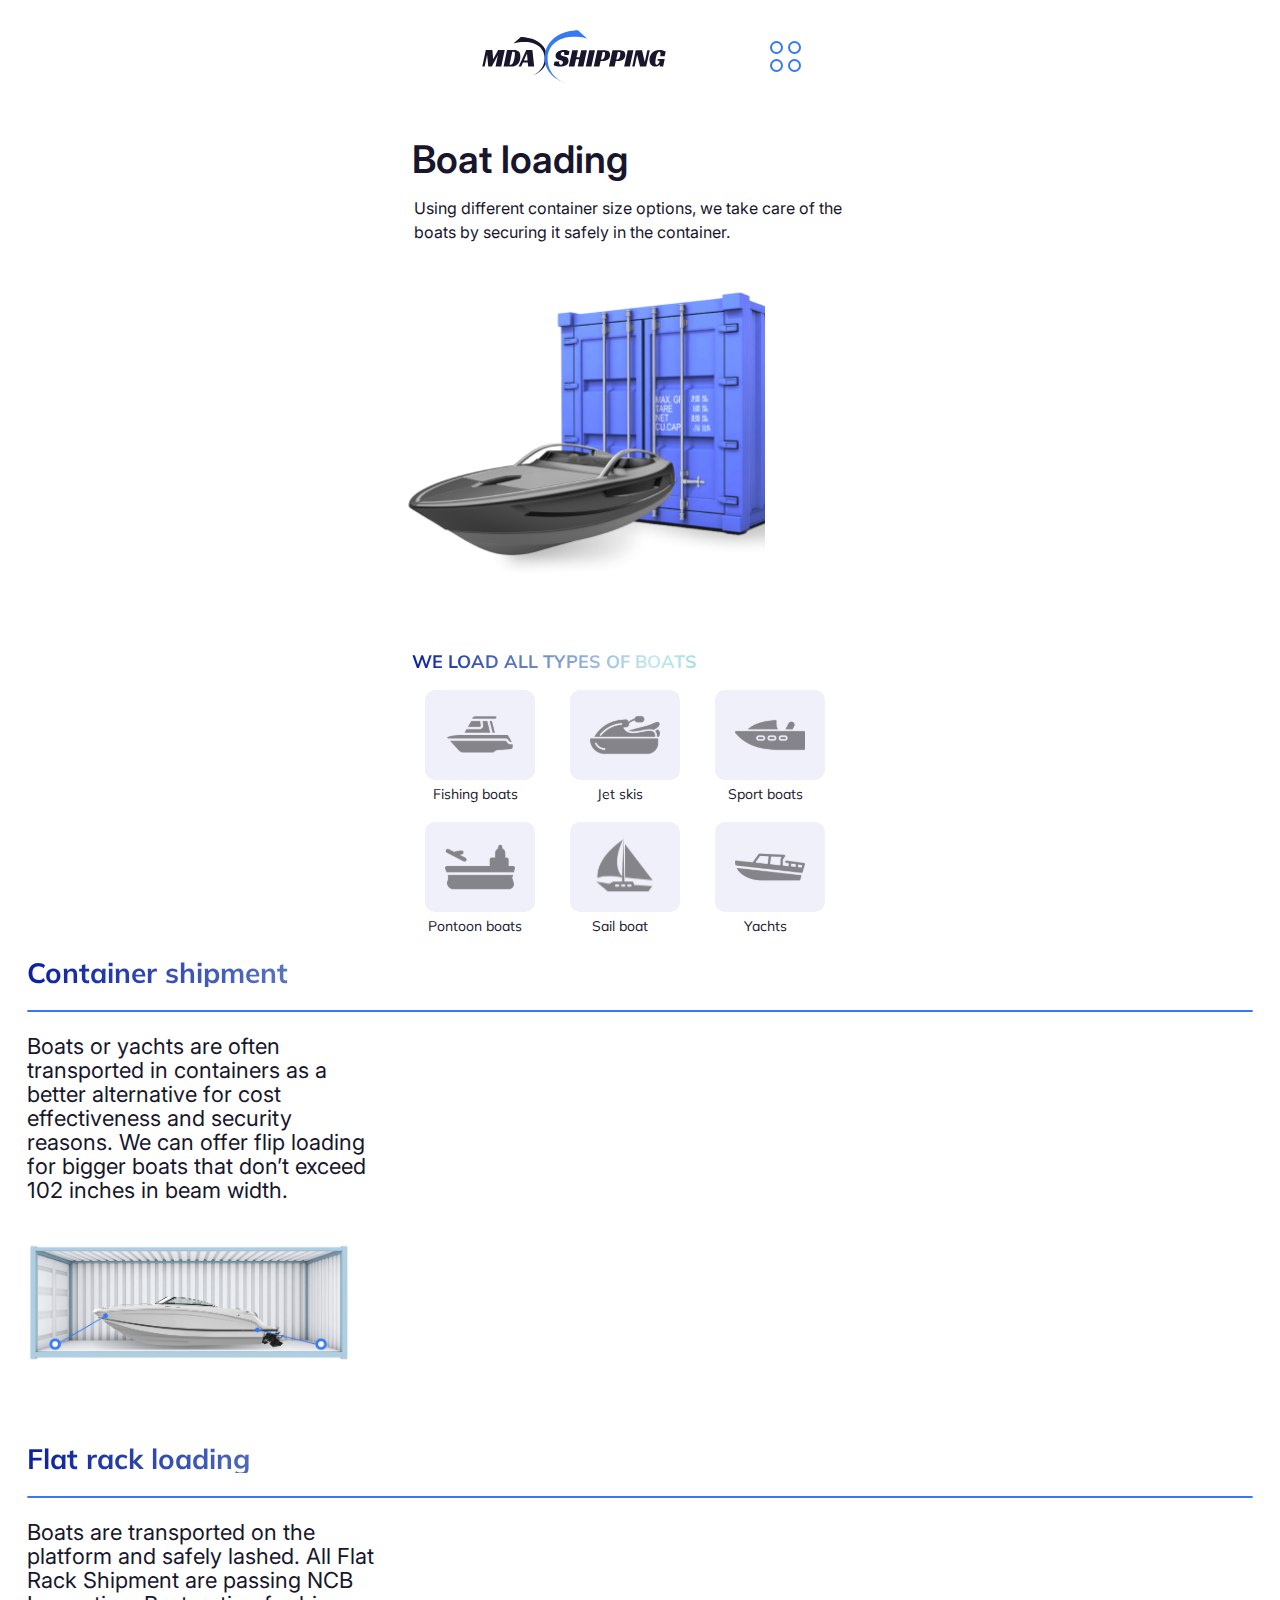
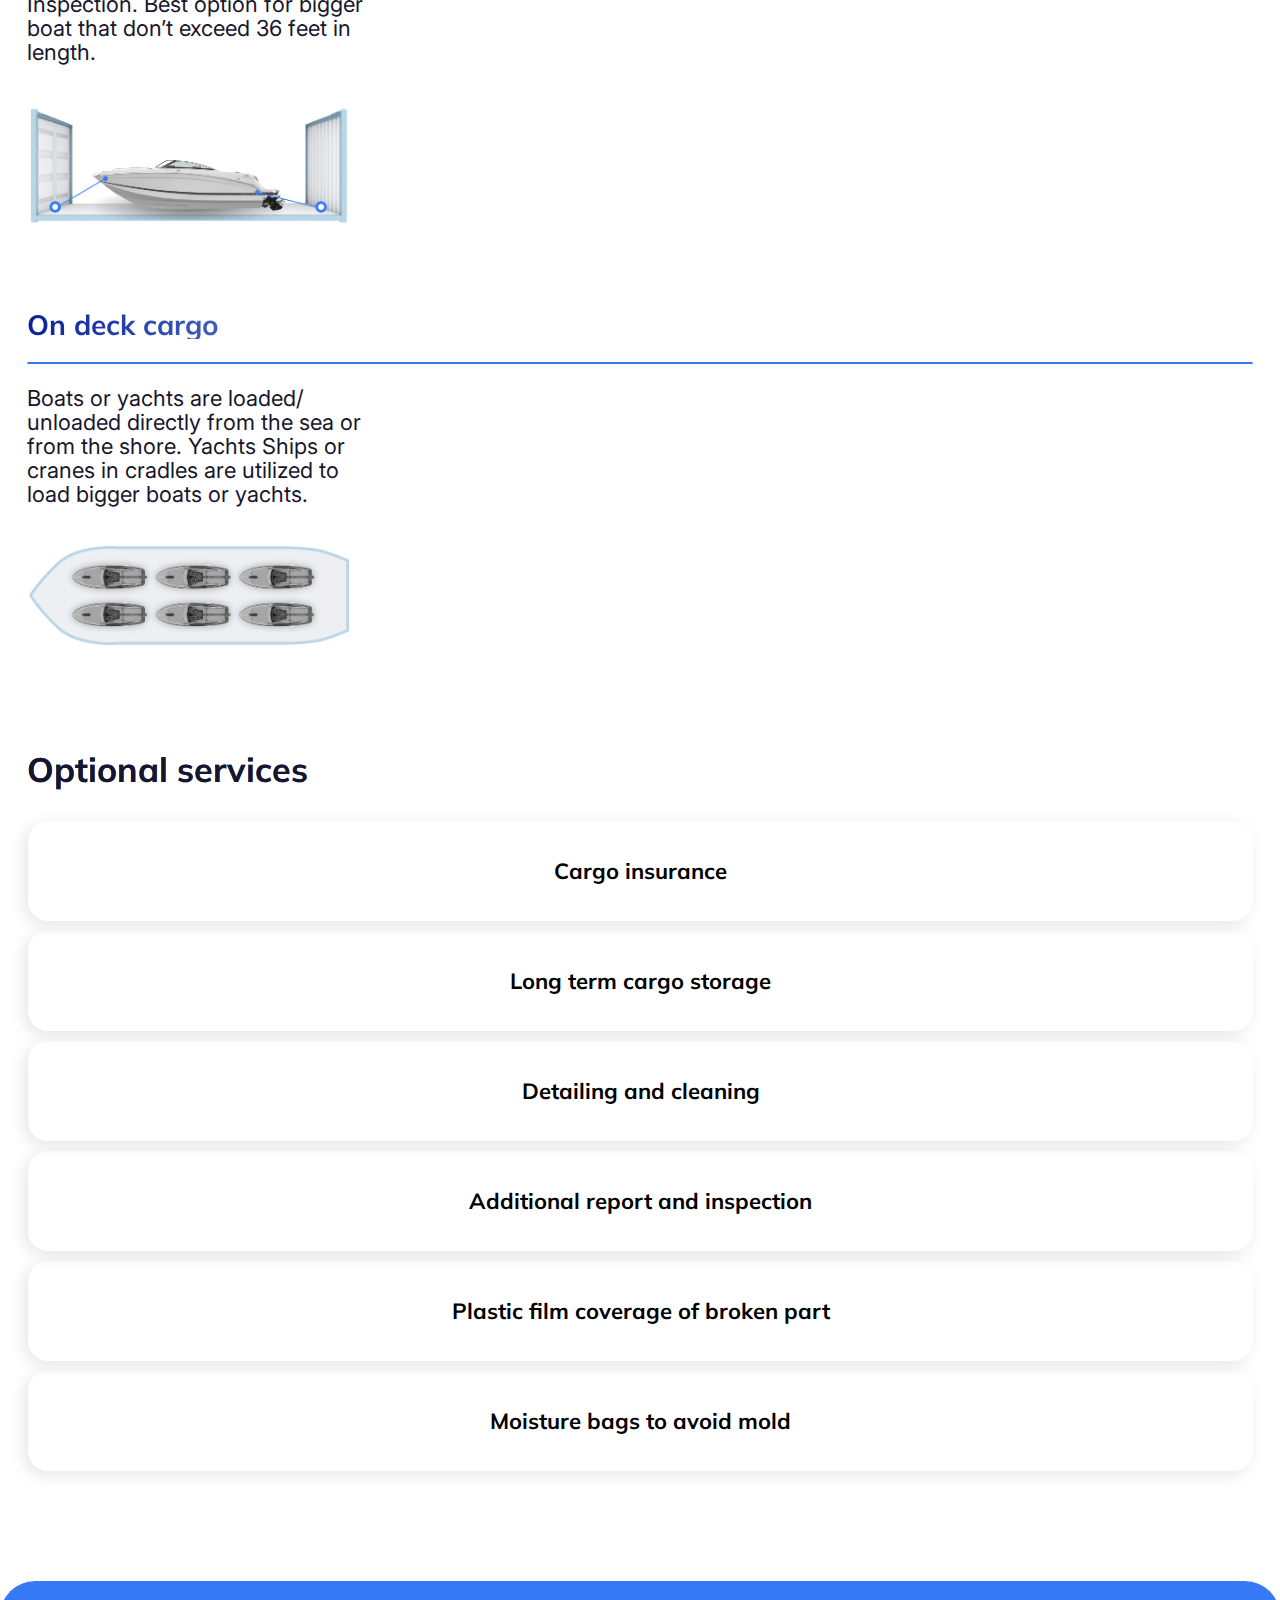
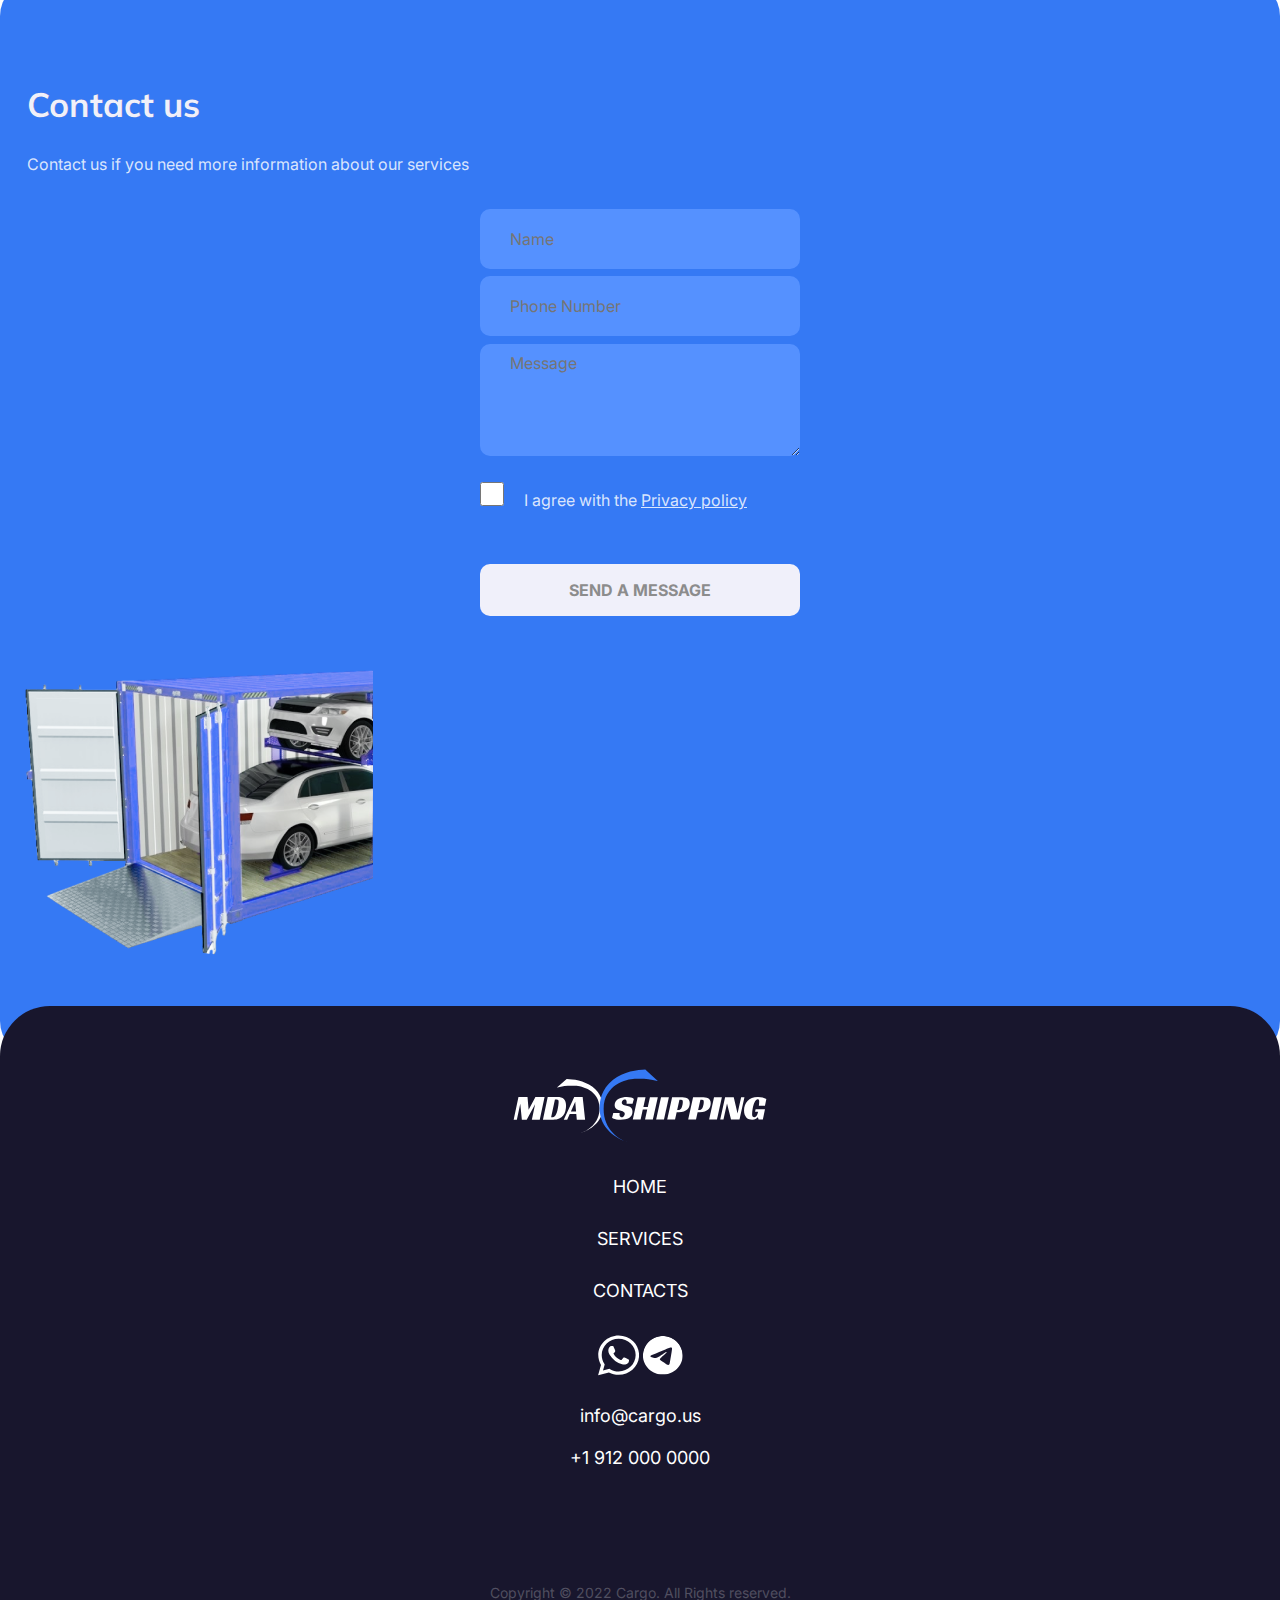
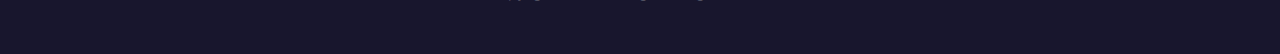
<file: index.html>
<!DOCTYPE html>
<html lang="en">
<head>
    <meta charset="UTF-8">
    <meta http-equiv="X-UA-Compatible" content="IE=edge">
    <meta name="viewport" content="width=device-width, initial-scale=1.0">
    <link rel="stylesheet" href="css/normalize.css">
    <link rel="stylesheet" href="css/style.css">
</head>
<body class="wrapper1">       
    <header>
        <a  href="form.html"><img class="logo"  src="picture/Group 198.svg" alt="MDA SHIPPING" width ="184" height="53"></a>
        <nav class="nav1">    
        <ul class="nav_1_1">
            <li class="nav"><a class = "at" href="#">HOME</a></li>
            <li class="nav"><a class = "at" href="#">SERVICES</a></li>
            <li class="nav"><a class = "at" href="#">CONTACTS</a></li>
        </ul>
        <ul class="nav2">
            <li class="last_contp"><a href="#"><img src="picture/tg_b.svg" alt="menu" width ="41" height="41"></a></li>
            <li class="last_contp"><a href="#"><img src="picture/wa_b.svg" alt="menu" width ="41" height="41"></a></li>
        </ul> 
    </nav>
    <button class="button"><img src="picture/Group 109.svg" alt="menu"></button>
</header>
    <main>
        <section class="odiv">
        <div class="sec1"> 
            <div class="first">
                <h1>Boat loading</h1>
                <p class="btp">Using different container size options, we take care of the boats by securing it safely in the container.</p>
            </div> 

            <div class="second">
                <img class="blbl" src="picture/Group 171.png" alt="boat"  width ="559" height="336">
            </div>

                    <div class="third">
                        <h2 class="h2">WE LOAD ALL TYPES OF BOATS</h2>
                        <ul class="btlp">
                            <li>
                                <div>
                                    <div class = "vau">
                                        <img src="picture/speed-boat 1.svg" alt="Fishing boats" width ="70" height="70">    
                                    </div>
                                    <p >Fishing boats</p>
                                </div>
                            </li>
                            <li>
                                <div>
                                    <div class = "vau">
                                        <img src="picture/jet-ski 2.svg" alt="Jet skis" width ="70" height="70">
                                    </div>
                                    <p>Jet skis</p>
                                </div>
                            </li> 
                            <li>
                                <div>
                                    <div class = "vau">
                                        <img src="picture/boat (2) 2.svg" alt="Sport boats" width ="70" height="70">
                                    </div>
                                    <p>Sport boats</p>
                                </div>
                            </li>
                            <li>
                                <div>
                                    <div class = "vau">
                                        <img src="picture/aircraft-carrier 1.svg" alt="Pontoon boats" width ="70" height="70">
                                    </div>
                                    <p>Pontoon boats</p>
                                </div>
                            </li>
                            <li>
                                <div>
                                    <div class = "vau">
                                        <img src="picture/yacht 1.svg" alt="Sail boats" width ="70" height="70">
                                    </div>
                                    <p>Sail boat</p>
                                </div>
                            </li>
                            <li>
                                <div>
                                    <div class = "vau">
                                        <img src="picture/boat 1.svg" alt="Yachts" width ="70" height="70">
                                    </div>
                                    <p>Yachts</p>
                                </div>
                            </li>
                        </ul>        
                    </div>      
        </div>    
                    <img class="second1" src="picture/Group 46.png" alt="boat">  
        </div>          
        </section>

        <section>
            <div class="row1">
            <h2 >Container shipment</h2>
            <hr />
            </div>

            <div class="row2">
            <p class="pt">Boats or yachts are often transported in containers as a better alternative for cost effectiveness and security reasons. We can offer flip loading for bigger boats that don’t exceed 102 inches in beam width.</p>
            <img class = "imgpt" src="picture/Group 170.png" alt="boat2" >
            </div>   

            <div class="row1">
            <h2>Flat rack loading</h2>
            <hr/>
            </div>

            <div class="row2">
            <p class="pt">Boats are transported on the platform and safely lashed. All Flat Rack Shipment are passing NCB Inspection. Best option for bigger boat that don’t exceed 36 feet in length.</p>
            <img class = "imgpt" src="picture/Group 169.png" alt="boat3" >
        </div>

            <div class="row1">
            <h2>On deck cargo</h2>
            <hr/>
            </div>

            <div class="row2">
            <p class="pt">Boats or yachts are loaded/ unloaded directly from the sea or from the shore. Yachts Ships or cranes in cradles are utilized to load bigger boats or yachts.</p>
            <img class = "imgpt" src="picture/Group 49.png" alt="boat4">
            </div>
        </section>
        <section class="ots">
            <h2 class="opt_h">Optional services</h2>
            <ul class="optul">
                <li ><div><p> Cargo insurance</p></div></li>
                <li ><div><p> Long term cargo storage</p></div></li>
                <li ><div><p> Detailing and cleaning</p></div></li>
                <li><div><p> Additional report and inspection</p></div></li>
                <li><div><p> Plastic film coverage of broken part</p></div></li>
                <li ><div><p> Moisture bags to avoid mold</p></div></li>   
            </ul>
        </section>
        <section class="fon_2">
    <div class="conto">
        <div class="wrapper">
            <h2 class = "h_fon2">Contact us</h2>
            <p class="formp">Contact us if you need more information about our services</p>
            <form class="form1">
                <label ><input  type="text" placeholder="Name"></label>
                <label ><input  type="text" placeholder="Phone Number"></label>
                <label ><textarea  cols="50" rows="5" placeholder="Message"></textarea></label>
                
                <label class="ded" ><input class="check" type="checkbox">I agree with the 
                <a class="ac" href="#">Privacy policy</a>
                
            </label>
            <button> <p >SEND A MESSAGE</p> </button>             
            </form>
        </div>
            <img class="car" src="picture/IQAAAgGv7eA-19201 5.png" alt="car">
            <img class="car1" src="picture/IQAAAgGv7eA-19201 4.png" alt="car1">
    </div>    
        </section>
    </main>

<footer class="sec_f">
    <div class="lasts">
        <a class="as" href="#"><img class="logo-b" src="picture/Group 201.svg" alt="MDA SHIPPING" width ="256" height="73.4"></a>
        
            <ul class="last">
                <li><a class="ad" href="#">HOME</a></li>
                <li><a class="ad" href="#">SERVICES</a></li>
                <li><a class="ad" href="#">CONTACTS</a></li>
            </ul>

        <div class="last_cont">

            <ul class="ulp">
                <li class="last_contp"><a href="#"><img src="picture/wa_w.svg" alt="menu" width ="41" height="41"></a></li>
                <li class="last_contp"><a href="#"><img src="picture/tg_w.svg" alt="menu" width ="41" height="41"></a></li>
            </ul>
            
            <div class="an" >
                <a class="ad" href="mailto:">info@cargo.us</a>
            </div>

            <div class="an">
                <a class="ad" href="tel:">+1 912 000 0000</a>
            </div>
            
        </div>

    </div>
        <p class="last_p">Copyright © 2022 Cargo. All Rights reserved.</p>
    
</footer>
</body>
</html>
</file>
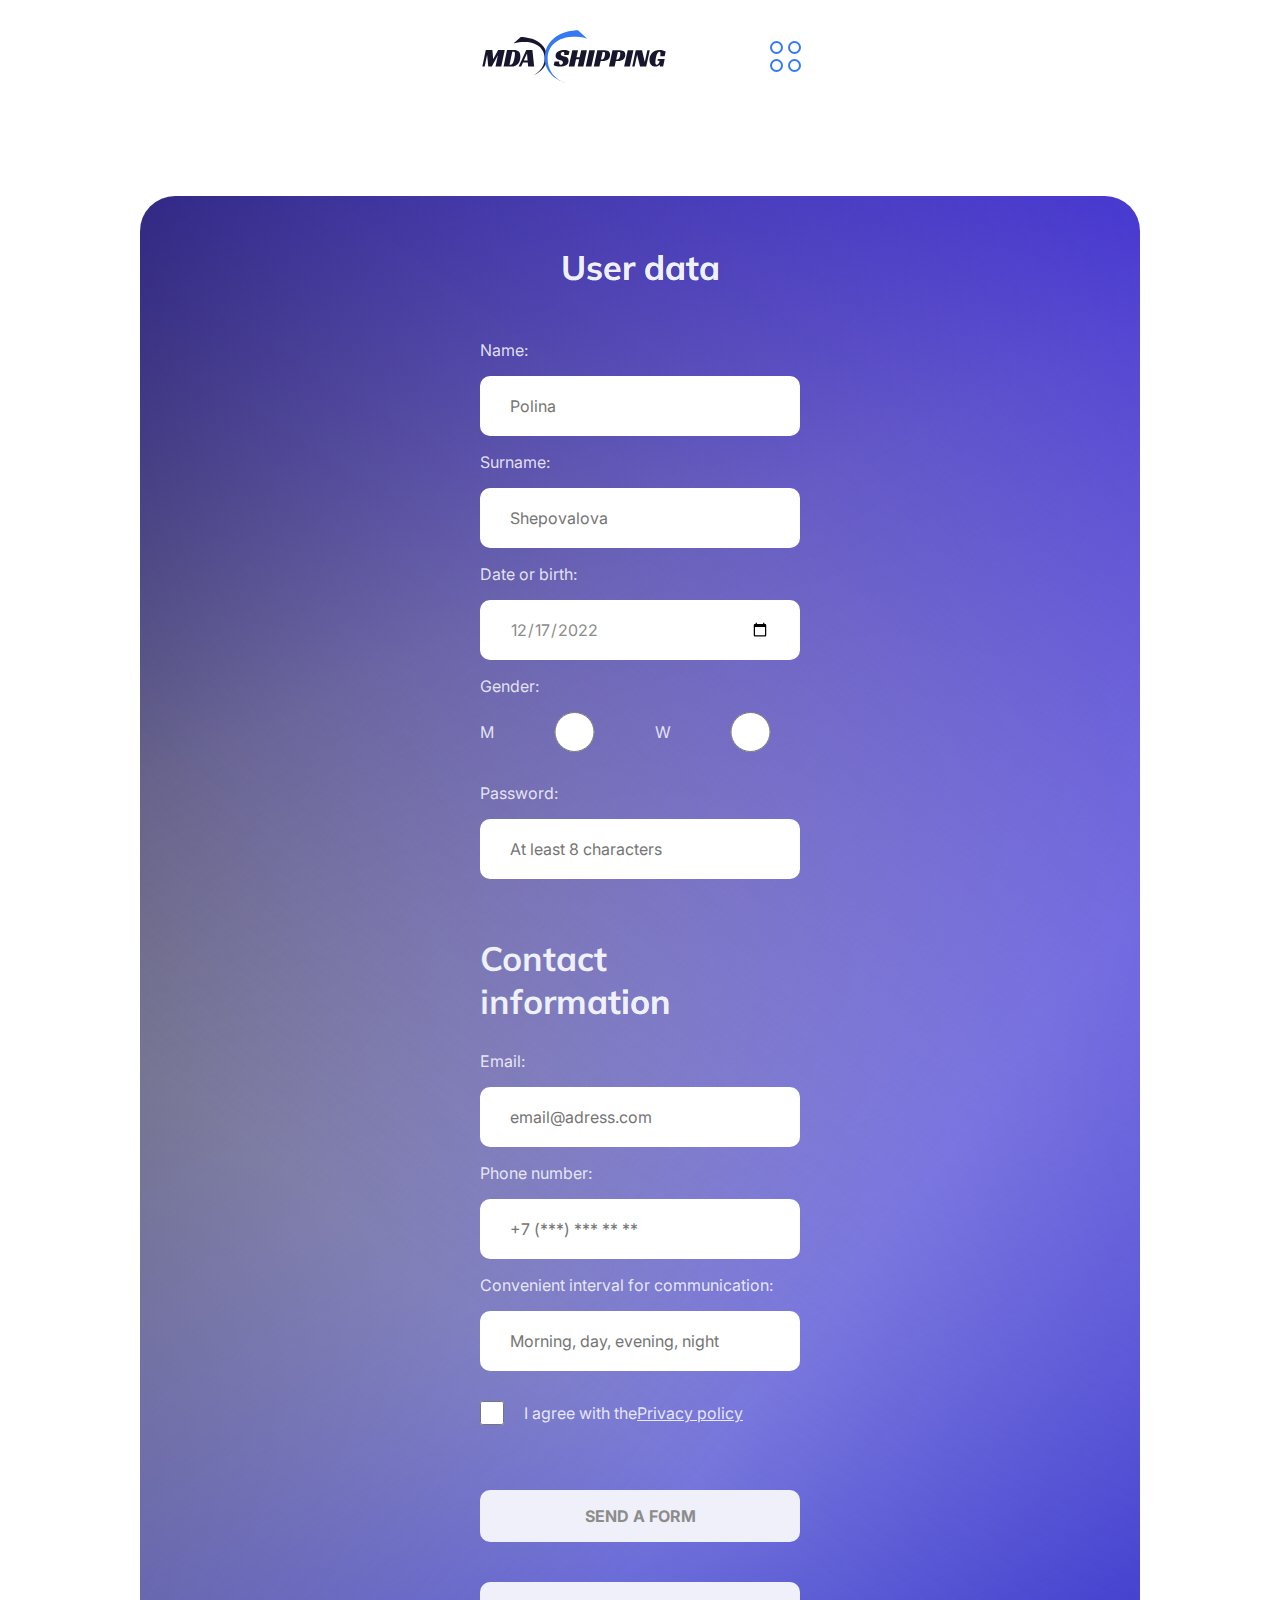
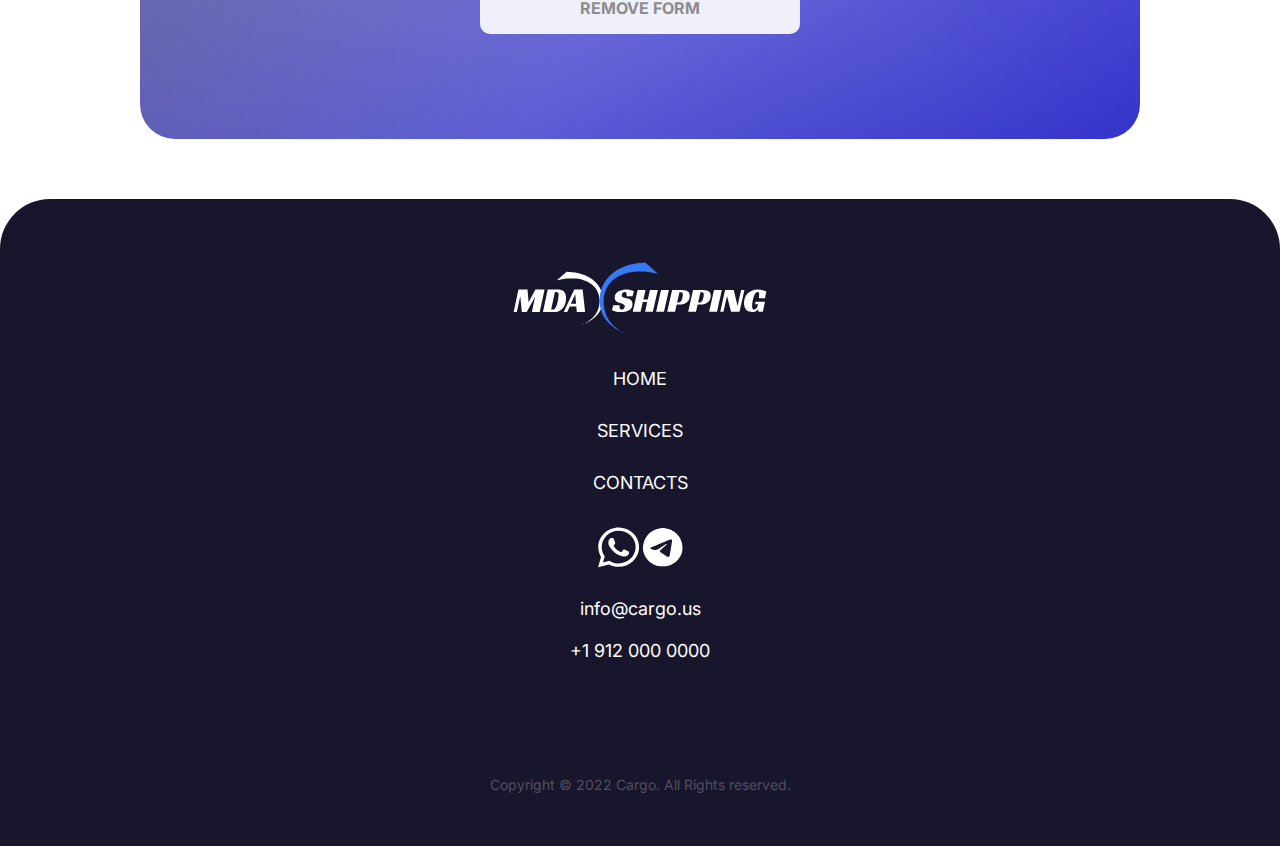
<file: form.html>
<!DOCTYPE html>
<html lang="en">
<head>
    <meta charset="UTF-8">
    <meta http-equiv="X-UA-Compatible" content="IE=edge">
    <meta name="viewport" content="width=device-width, initial-scale=1.0">
    <link rel="stylesheet" href="css/normalize.css">
    <link rel="stylesheet" href="css/style.css">
</head>
<body class="wrapper1">       
    <header>
        <a  href="index.html"><img class="logo"  src="picture/Group 198.svg" alt="MDA SHIPPING" width ="184" height="53"></a>
        <nav class="nav1">    
        <ul class="nav_1_1">
            <li class="nav"><a class = "at" href="#">HOME</a></li>
            <li class="nav"><a class = "at" href="#">SERVICES</a></li>
            <li class="nav"><a class = "at" href="#">CONTACTS</a></li>
        </ul>
        <ul class="nav2">
            <li class="last_contp"><a href="#"><img src="picture/tg_b.svg" alt="menu" width ="41" height="41"></a></li>
            <li class="last_contp"><a href="#"><img src="picture/wa_b.svg" alt="menu" width ="41" height="41"></a></li>
        </ul> 
    </nav>
    <button class="button"><img src="picture/Group 109.svg" alt="menu"></button>
</header>
    



<main>
    <section class="fon_21">
        <div class="conto1">
            <div class="wrapper2">
                
                <form class="form11" name="contact" method="POST" data-netlify="true">
                    <input type="hidden" name="form-name" value="contact">
                    <h2 class = "h_fon21">User data</h2>
                <div>
                    <label ><p class="formp1">Name:</p><input  type="text" name="name:" placeholder="Polina" required></label>
                    <label ><p class="formp1">Surname:</p><input  type="text" name="surname:" placeholder="Shepovalova" required></label>
                    <label ><p class="formp1">Date or birth:</p> <input class="pole" type="date" name="date:" value="2022-12-17" required
                    min="1900-01-01" max="2022-12-31"> </label>
                    <p class="formp1">Gender:</p>
                    <div class="pol">
                    <label class="pol" >M<input type= "radio" name="pol:" value="man"></label>
                    <label class="pol">W<input type= "radio" name="pol:" value="woman"></label>
                    </div>
                    <label ><p class="formp1">Password:</p><input name="password:"  maxlength="8" id="userPassword" type="password" placeholder="At least 8 characters" required></label>
                </div>
                <div>
                    <h2 class = "h_fon21">Contact information</h2>
                    <label ><p class="formp1">Email:</p><input name="email" type="email" placeholder="email@adress.com"></label>
                    <label ><p class="formp1">Phone number:</p><input name="phone number:" type="tel" placeholder="+7 (***) *** ** **"></label>
                    <label ><p class="formp1">Сonvenient interval for communication:</p><input name="time:" type="text" placeholder="Morning, day, evening, night"></label>
                    <label class="ded" ><input class="check" type="checkbox">I agree with the                
                        <a class="ac" href="#"> Privacy policy</a> 
                </label>
                <button> <p >SEND A FORM</p> </button>  
                <button> <p >REMOVE FORM</p> </button>  
            </div>           
                </form>
            </div>
        </div>    
            </section>
</main>





<footer class="sec_f1">
    <div class="lasts">
        <a class="as" href="#"><img class="logo-b" src="picture/Group 201.svg" alt="MDA SHIPPING" width ="256" height="73.4"></a>
        
            <ul class="last">
                <li><a class="ad" href="#">HOME</a></li>
                <li><a class="ad" href="#">SERVICES</a></li>
                <li><a class="ad" href="#">CONTACTS</a></li>
            </ul>

        <div class="last_cont">

            <ul class="ulp">
                <li class="last_contp"><a href="#"><img src="picture/wa_w.svg" alt="menu" width ="41" height="41"></a></li>
                <li class="last_contp"><a href="#"><img src="picture/tg_w.svg" alt="menu" width ="41" height="41"></a></li>
            </ul>
            
            <div class="an" >
                <a class="ad" href="mailto:">info@cargo.us</a>
            </div>

            <div class="an">
                <a class="ad" href="tel:">+1 912 000 0000</a>
            </div>
            
        </div>

    </div>
        <p class="last_p">Copyright © 2022 Cargo. All Rights reserved.</p>
    
</footer>
</body>
</html>
</file>
<file: css/style.css>
@import url('https://fonts.googleapis.com/css2?family=Inter:wght@400;500;600;700&family=Mulish:wght@600;700&display=swap');
:root
{
    font-size: 62.5%; 
    font-family: 'Inter', sans-serif;
    font-weight: 400;
    --primary-color1: #18162D;
    --primary-color2: #3579F4;
    --primary-color3: #FFFFFF; 
    --primary-color4: #ffffff40;
    --primary-color5: #F0F0FA;
    --primary-color0: #E4E4E4;
    --primary-color6: #8C8C8C;
    --primary-color7: #ffffffd2;
    --primary-color8: #5591FF;
}
hr
{
    background-color: var(--primary-color2);
    border: 0.1rem solid var(--primary-color2);
    border-radius: 0.3rem;
    margin-right: 2.7rem;
    margin-left: 2.7rem;
}
body
{
    background-color: var(--primary-color3);
}
header{
    display: flex;
    justify-content: center;
    align-items: center;
}
.nav
{
    font-size: 1.6rem;
    line-height: 1.9rem;
    text-align: left; 
    list-style: none;
    display: inline;
    padding-left: 0;
    padding-right: 4.2rem;
}
.nav2
{
    list-style: none;
    display: inline;
    padding-left: 0;
    margin-top: 4.6rem;
}
header .nav1{
    display: none;
}
.nav_1_1{
    padding-left: 0;
    margin-top: 5.7rem;
    align-items: center;
}
@media all and (min-width: 1366px){
    body{
        margin-left: 13.2rem;
    }
    header .nav1{
        display: flex;
        justify-content: space-between;
    }
    .button{
        display: none;
    }
    .wrapper1 .logo{
        margin-right: 0;
        margin-left: 13.2rem;
    }
    .wrapper1 .nav_1_1{
        margin-left: 8.5rem;
    }
    .wrapper1 .nav2{
        margin-left: 37.2rem;
    }
    .sec1{
        display: flex;
        flex-direction: column;
    }
    .odiv{
        display: flex;
        flex-direction: row;
    }
    .second{
        display: none;
    }   
    .first h1{
        margin-left:0;
    }
    .first .btp{
        margin-left:0;
    }
    .odiv .second1{    
        display: flex;
        flex-direction: column;
    }
    .first{
        margin-left: 13.2rem;
    }
    .third{
        display: flex;
        flex-direction: column;
        margin-left: 13.2rem;
    }
    .third .h2{
        margin-left:0;
    }
    .third .btlp{
    padding-left:0;
    }
    .row1{
        display: flex;
        align-items: center;
        justify-content: center;
    }
    .row1 h2{
        margin-left: 0;
    }
    .row1 hr{
        margin-bottom: 2.324rem;
        margin-left: 3.1rem;
        width: 60%;
    }
    .row2{
        display: flex;
        margin-right: 13.2rem;
        justify-content: space-between;
        margin: 0 13.2rem;
    }
    .row2 .pt{
        margin-left: 0;
        margin-right: 1.9rem;
    }
    .imgpt{
        max-width: 70.5rem;
    }
    .row2 img{
        width: 100%;
    }
    .ots{
        margin: 0 13.2rem;
    }
    .ots .optul{
        grid-template-columns: 1fr 1fr 1fr;
        margin-left: 0;
    }
    .ots .opt_h{
        margin-left: 0;
    }
    .optul div{
        gap: 1.25rem;
    }
    .car{
        display: none;
    }
    .conto{
        display: flex;
        margin-left: 13.2rem;
        justify-content: space-between;
        align-items: center;
    }
    .conto .car1{
        display: flex;
        margin-left: 4.9rem;
    }
    .conto1{
        display: flex;
        flex-direction: column;
        align-items: center;
    }
    .sec_f{
        height: 36.5rem;
        display: flex;
        justify-content: space-between;
    }
    .fon_2{
        height: 76.8rem;
        display: flex;
        align-items: center;
    }
    .wrapper .form1{
        margin-left: 0;;
    }
    .wrapper .formp{
        max-width: 30.4rem;
        padding-left: 0;
    }
    .wrapper .h_fon2{
        margin-left: 0;
    }
    .lasts{
        display: flex;
    }
    .last li{
        padding-left: 0;
    }
    .lasts .as{
        margin-left: 13.1rem;
        margin-right: 35.5rem;
    }
    .lasts .last{
        text-align: left;
        margin-right: 25.8rem;
    }
    .lasts .last_cont{
        display: flex;
        align-items: flex-start;
        flex-direction: column;
        padding: 0;
    }
    .sec_f .last_p{
        text-align: left;
        margin-top: 8.6rem;
        margin-left: 13.1rem;
        margin-bottom: 4.1rem;
    }
    .formp1 {
        padding-left: 0;
    }
    .form11{
        flex-direction: row;
    }
}

.car1{
    display: none;
}
.logo
{
    margin-left: 2.9rem;
    margin-right: 10.4rem;
    margin-top: 3rem;
}
.odiv{
    display: flex;
    flex-direction: row;
    justify-content: center;
}
.button{
    border: 0;
    background-color: transparent;
    margin-top: 3rem;
    margin-right: 2.7rem;
    padding: 0;
    border-radius: 0; 
}
.sec1{
    margin-top: 5.2rem;
}
h1
{
    color: var(--primary-color1);  
    font-weight: 600;
    line-height: 4.2rem;
    font-size: 3.8rem;
    margin-left: 2.7rem;  
    margin-top: 0;
    margin-bottom: 0;
    max-width: 77.2rem;
}
.blbl{
    width: 38rem;
}
.second1{
    display: none;
}
.at
{
    text-decoration: none;
    color: var(--primary-color1);
    display: inline;
}
h2
{
    font-family: 'Mulish', sans-serif;
    font-size: 2.8rem;
    font-weight: 700;
    color: transparent;    
	-webkit-background-clip: text;
	background-clip: text;
	background-image: linear-gradient(90deg, rgb(10, 32, 158), rgb(198, 233, 240), rgb(26, 162, 167)); 
    line-height: 2.8rem;
    margin-left: 2.7rem;
    margin-top: 0;
}

.pt
{
    color: var(--primary-color1);
    font-size: 2.2rem;
    line-height: 2.4rem;
    text-align: left;
    margin-left: 2.7rem;
    margin-right: 2.7rem;
    margin-bottom: 4rem;
    max-width: 35rem;
}
.imgpt
{
    margin-left: 2.9rem;
    margin-right: 2.6rem;
    margin-bottom: 8rem;
    width: 32rem;
}
.optul
{
    display: grid;
    padding: 0rem;
    gap: 1rem;
    margin-top: 2rem;
    margin-left: 2.8rem;
    margin-right: 2.7rem;
    /* grid-template-columns: 1fr 1fr 1fr; */
    list-style: none;
}
.optul p
{
    font-family: 'Mulish', sans-serif;
    font-size: 2.2rem;
    font-weight: 700;
    line-height: 2.6rem;
    text-align: center;
    margin: auto 0;
}
.optul li
{
    box-shadow: -0.4rem 0.4rem 1.6rem rgba(0, 0, 0, 0.1);
    border-radius: 2rem;
}
.optul div
{   
    height: 10rem;
    display: flex;   
    justify-content: center;
}

.opt_h
{
    color: var(--primary-color1);
    font-family:'Mulish', sans-serif;
    font-size: 3.4rem;
    font-weight: 700;
    line-height: 4.3rem;
    text-align: left;
    margin: 2rem 2.7rem 3rem 2.7rem;
}
.fon_2
{    
    background-color: var(--primary-color2);
    border-radius: 3.5rem ;
    margin-top:11rem;
    max-width: 198rem;
    display: flex;
    flex-direction: column;
    padding-top: 10.2rem;
}


.wrapper{
    display: flex;
    justify-content: center;
    flex-direction: column;
}

.h_fon2
{
    font-family: 'Mulish', sans-serif;
    color:  var(--primary-color5);
    font-weight: 700;
    font-size: 3.4rem;
    line-height: 4.3rem;
    display: flex;
    justify-content: left;
}
.h_fon21
{
    font-family: 'Mulish', sans-serif;
    color:  var(--primary-color5);
    font-weight: 700;
    font-size: 3.4rem;
    line-height: 4.3rem;
    display: flex;
    justify-content: center;
    margin-top: 5rem;
    margin-left: 0;
}

.formp 
{
    color: var(--primary-color7);
    font-size: 1.6rem;
    line-height: 2rem;
    border: 0rem;
    padding-left: 2.7rem;
    text-align: left;
    margin-top: 0;
    margin-bottom: 3.5rem;
    margin-right: 4.4rem;
}
.formp1 
{
    color: var(--primary-color7);
    font-size: 1.6rem;
    line-height: 2rem;
    border: 0rem;
    text-align: left;
    /* margin: 0 auto 1.5rem; */
}
.form1 
{
    display: flex;
    flex-direction: column;
    justify-content: center;
    padding: 0rem ;   
    margin: 0 auto;
    gap: 0.75rem; 
    width: 32rem; 
    color: var(--primary-color7);
    font-size: 1.6rem;
    line-height: 2rem;
}
.form11 
{
    display: flex;
    flex-direction: column;
    justify-content: center;
    padding: 0rem ;   
    margin: 0 auto;
    gap: 0.75rem; 
    width: 32rem; 
    color: var(--primary-color7);
    font-size: 1.6rem;
    line-height: 2rem;
}
.wrapper .form1 input{
    color: #FFFFFF;
}


.form1 input 
{
    color: var(--primary-color3);
    border: 0;    
    padding: 1rem 3rem;    
    background-color: var(--primary-color8);
    border-radius: 1rem; 
    width: 26rem; 
    height: 4rem;
}
.form11 input 
{
    color: var(--primary-color6);
    border: 0;    
    padding: 1rem 3rem;    
    background-color: var(--primary-color3);
    border-radius: 1rem; 
    width: 26rem; 
    height: 4rem;

}
input{
    color: rgba(255,255,255);
}
.form1 textarea 
{
    border: 0;
    color: var(--primary-color3);
    box-sizing: border-box;
    padding: 1rem 3rem;    
    background-color: var(--primary-color8);
    border-radius: 1rem; 
    max-width: 26rem; 
    min-width: 32rem;
    min-height: 10rem;
    
}
.form11 textarea 
{
    border: 0;
    color: var(--primary-color7);
    box-sizing: border-box;
    padding: 1rem 3rem;    
    background-color: var(--primary-color3);
    border-radius: 1rem; 
    max-width: 26rem; 
    min-width: 32rem;
    min-height: 10rem;
    
}
.form11 .ded{
    display: flex;
    margin: 1.5rem 0;
    align-items: center;
}
.form1 div
{
    margin: 2.7rem;
}
.check{
    max-width: 2.4rem; 
    max-height: 2.4rem;
    margin: 1.5rem 2rem;
    margin-left: 0;
}
.ac
{
    text-decoration: underline;
    color: var(--primary-color7);
    font-size: 1.6rem;
    line-height: 2rem;
}
.form1 button
{
    background-color: var(--primary-color5);
    border-radius: 1rem;
    border: 0rem;
    padding: 0rem;
    color: var(--primary-color6);
    font-weight: 700;
    font-size: 1.6rem;
    line-height: 2rem;
    margin: 3.5rem 0 2rem 0;
    width: 32rem; 
}
.form11 button
{
    background-color: var(--primary-color5);
    border-radius: 1rem;
    border: 0rem;
    padding: 0rem;
    color: var(--primary-color6);
    font-weight: 700;
    font-size: 1.6rem;
    line-height: 2rem;
    margin: 3.5rem 0 0.5rem 0;
    width: 32rem; 
}
.form11 .pole{
    color: var(--primary-color6);
}
.form11 .pol{
    width: 17.5rem;
}
.form11 .pol{
    display: flex;
    align-items: center;
    margin-bottom: 1.5rem;
}
.send_mt
{
    color: var(--primary-color6);
    font-weight: 700;
    font-size: 1.6rem;
    line-height: 2rem;
    margin-bottom: 3.5rem 2.8rem 2rem 2.7rem;
}

.h2
{
    color: transparent;    
	-webkit-background-clip: text;
	background-clip: text;
	background-image: linear-gradient(90deg, rgb(10, 32, 158), rgb(198, 233, 240), rgb(26, 162, 167)); 
    font-size: 1.8rem;
    font-weight: 700;
    line-height: 2.7rem;
    text-align: left;
    margin-top: 5rem;
    margin-left: 2.7rem;
}
.btp
{
    color: var(--primary-color1);
    font-size: 1.6rem;
    line-height: 2.4rem;
    margin-left: 2.9rem;
    margin-right: 2.6rem;
    max-width: 45.5rem;
}
.btlp
{
    display: grid;
    
    padding: 0rem 2rem;
    gap: 0.5rem;
    max-width: 43rem;
    grid-template-columns: 1fr 1fr 1fr;
    list-style: none;
}
.btlp img
{
    background-color: var(--primary-color5);
    
    border-radius: 1rem;
    padding: 1rem 2rem;
    /* margin: 1rem, 1rem, 1rem, 0; */
}
.btlp p
{
    color: var(--primary-color1);
    font-size: 1.4rem;
    line-height: 1.8rem;
    text-align: center;
    margin-top: 0.5rem;
    font-family: 'Mulish', sans-serif;
}
.btlp div
{
    /* padding: 0rem; */
    display: grid;
    justify-items: center;
}
.vau{
    width: 10rem;
    height: 9rem;
}
.car{
    padding-bottom: 0;    
    margin-bottom: 9.3rem;
    max-width:37.5rem; 
    max-height:32.5rem;
}
footer
{
    display: flex;
    flex-direction: column;
    background-color: var(--primary-color1);
    border-radius: 5rem 5rem 0rem 0rem;
    color: var(--primary-color3);
    margin-top: -5rem;
}
.sec_f{
    padding-top: 6.3rem;
}
.sec_f1{
    padding-top: 6.3rem;
    display: flex;
    flex-direction: column;
    background-color: var(--primary-color1);
    border-radius: 5rem 5rem 0rem 0rem;
    color: var(--primary-color3);
}
.logo-b
{
    margin: 0 auto;
}
.as{
    margin: 0 auto;
    display: flex;
    justify-content: center;
}
.last
{
    font-size: 1.8rem;
    Line-height: 2.2rem;
    text-align: center;
    padding-left: 0;
    list-style: none;
}
.last li{
    padding: 1.5rem;
}
.ad
{
    text-decoration: none;
    color: var(--primary-color3);
    font-weight: 400;
    font-size: 1.8rem;
    Line-height: 2.2rem;
}
.an{
    padding: 0.85rem 0;
}
.last_cont
{
    font-weight: 500;
    font-size: 1.25rem;
    Line-height: 2.42rem;
    color:  var(--primary-color5);
    text-align: center;
    padding: 0 1rem;
}
.last_contp{
    list-style: none;
    display: inline;
}
.ulp
{
    padding-left: 0;
    
}
.last_p
{
    color:  var(--primary-color4);
    font-size: 1.4rem;
    line-height: 1.7rem;
    text-align: center;
    margin-top: 10.3rem;
    margin-bottom: 5.3rem; 
}
.wrapper1 {
    max-width: 137rem;
    margin-left: auto;
    margin-right: auto;
}
.fon_21
{    
    background: linear-gradient(217deg, rgba(43, 24, 212, 0.8), rgba(255,0,0,0) 70.71%),
            linear-gradient(127deg, rgba(5, 2, 29, 0.8), rgba(0,255,0,0) 70.71%),
            linear-gradient(336deg, rgba(1, 1, 189, 0.8), rgba(0,0,255,0) 70.71%);
    border-radius: 3.5rem ;
    margin: 11rem auto;
    max-width: 100rem;
    display: flex;
    flex-direction: column;
    justify-content: center;
    padding-top: 0;
}
.wrapper2{
    display: flex;
    justify-content: center;
    flex-direction: column;
    margin-bottom: 10rem;
}
html, body { height: 100%;}
body > footer {
    position: sticky;
    top: 100vh;
}
.at{
    transition: 0.5s;
}
.at:hover {
    transform: scale(1.2); 
    background-color: #95b4ed;
    border-radius: 0.2rem;
}
.nav a{
    transition: 0.5s;
}
.nav a:hover {
    transform: scale(1.2); 
    background-color: #95b4ed;
    border-radius: 0.2rem;
}
button{
    transition: 0.5s;
}
button:hover {
    transform: scale(1.2); 
}
::selection {
    background-color: rgb(183, 213, 241);
}
.optul li{
    transition: 0.5s;
}
.optul li:hover {
    transform: scale(1.05); 
}
.btlp div{
    transition: 0.5s;
}
.btlp div:hover{
transform: scale(1.1); 
}
.logo{
    transition: 0.5s;
}
.logo:hover{
    transform: scale(1.1); 
}
.logo-b{
    transition: 0.5s;
}
.logo-b:hover{
    transform: scale(1.1); 
}
.last_contp img{
    transition: 0.5s;
}
.last_contp:hover{
    transform: scale(1.1); 
}
.nav2 :hover{
    transform: scale(1.1); 
}
</file>
